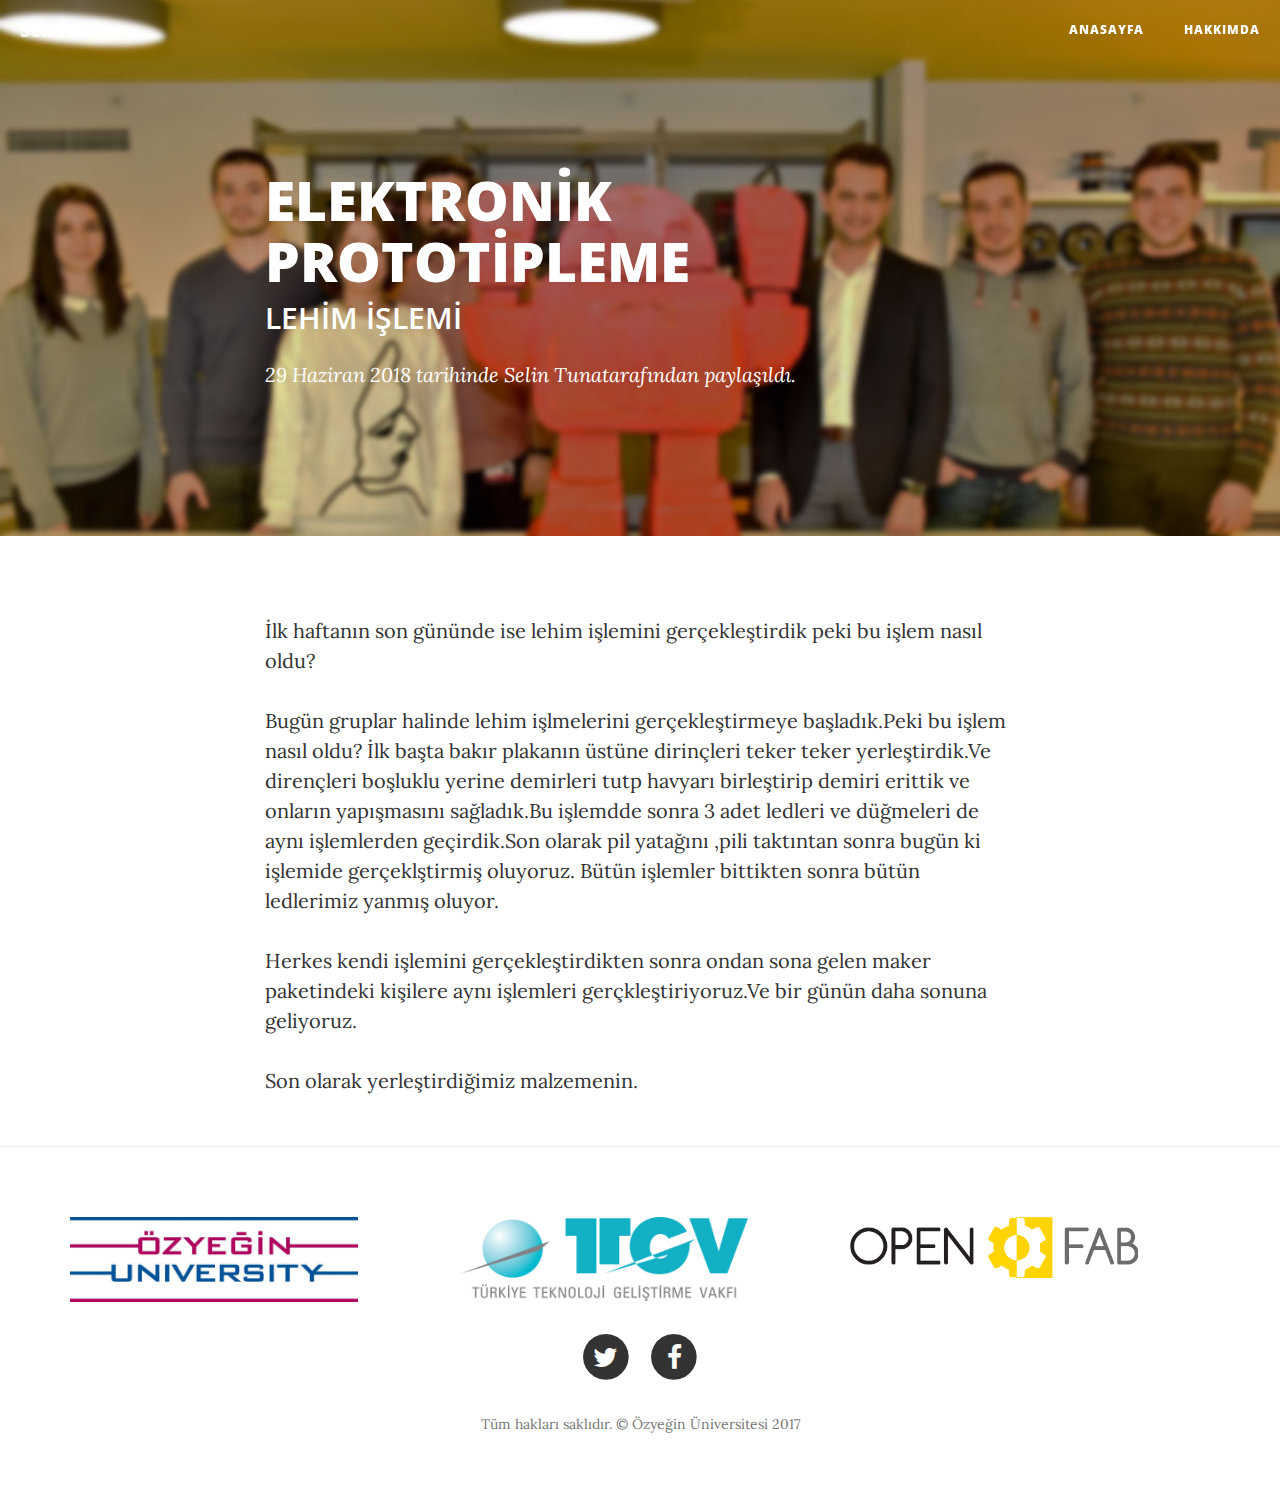
<file: 5gün.html>
<!DOCTYPE html>
<html lang="en">

<head>

    <meta charset="utf-8">
    <meta http-equiv="X-UA-Compatible" content="IE=edge">
    <meta name="viewport" content="width=device-width, initial-scale=1">
    <meta name="description" content="">
    <meta name="author" content="">

    <title>Maker | Selin Tuna</title>

    <!-- Bootstrap Core CSS -->
    <link href="vendor/bootstrap/css/bootstrap.min.css" rel="stylesheet">

    <!-- Theme CSS -->
    <link href="css/clean-blog.min.css" rel="stylesheet">

    <!-- Custom Fonts -->
    <link href="vendor/font-awesome/css/font-awesome.min.css" rel="stylesheet" type="text/css">
    <link href='https://fonts.googleapis.com/css?family=Lora:400,700,400italic,700italic' rel='stylesheet' type='text/css'>
    <link href='https://fonts.googleapis.com/css?family=Open+Sans:300italic,400italic,600italic,700italic,800italic,400,300,600,700,800' rel='stylesheet' type='text/css'>

</head>

<body>

    <!-- Navigation -->
    <nav class="navbar navbar-default navbar-custom navbar-fixed-top">
        <div class="container-fluid">
            <!-- Brand and toggle get grouped for better mobile display -->
            <div class="navbar-header page-scroll">
                <button type="button" class="navbar-toggle" data-toggle="collapse" data-target="#bs-example-navbar-collapse-1">
                    <span class="sr-only">Toggle navigation</span>
                    Menu <i class="fa fa-bars"></i>
                </button>
                <a class="navbar-brand" href="index.html">Selin Tuna</a>
            </div>

            <!-- Collect the nav links, forms, and other content for toggling -->
            <div class="collapse navbar-collapse" id="bs-example-navbar-collapse-1">
                <ul class="nav navbar-nav navbar-right">
                    <li>
                        <a href="index.html">Anasayfa</a>
                    </li>
                    <li>
                        <a href="about.html">Hakkımda</a>
                    </li>
                </ul>
            </div>
            <!-- /.navbar-collapse -->
        </div>
        <!-- /.container -->
    </nav>

    <!-- Page Header -->
    <!-- Set your background image for this header on the line below. -->
    <header class="intro-header" style="background-image: url('img/post-bg.jpg')">
        <div class="container">
            <div class="row">
                <div class="col-lg-8 col-lg-offset-2 col-md-10 col-md-offset-1">
                    <div class="post-heading">
                        <h1>ELEKTRONİK PROTOTİPLEME</h1>
                        <h2 class="subheading">LEHİM İŞLEMİ</h2>
                        <span class="meta">29 Haziran 2018 tarihinde <a href="#">Selin Tuna</a>tarafından paylaşıldı.</span>
                    </div>
                </div>
            </div>
        </div>
    </header>

    <!-- Post Content -->
    <article>
        <div class="container">
            <div class="row">
                <div class="col-lg-8 col-lg-offset-2 col-md-10 col-md-offset-1">
                    <p>İlk haftanın son gününde ise lehim işlemini gerçekleştirdik peki bu işlem nasıl oldu?</p>

                    <p>Bugün gruplar halinde lehim işlmelerini gerçekleştirmeye başladık.Peki bu işlem nasıl oldu? İlk başta bakır plakanın üstüne dirinçleri teker teker yerleştirdik.Ve dirençleri boşluklu yerine demirleri tutp havyarı birleştirip demiri erittik ve onların yapışmasını sağladık.Bu işlemdde sonra 3 adet ledleri ve düğmeleri de aynı işlemlerden geçirdik.Son olarak pil yatağını ,pili taktıntan sonra bugün ki işlemide gerçeklştirmiş oluyoruz. Bütün işlemler bittikten sonra bütün ledlerimiz yanmış oluyor. </p>

                    <p>Herkes kendi işlemini gerçekleştirdikten sonra ondan sona gelen maker paketindeki kişilere aynı işlemleri gerçkleştiriyoruz.Ve bir günün daha sonuna geliyoruz. </p>

                

                    <p>Son olarak yerleştirdiğimiz malzemenin.</p>
                    
                </div>
            </div>
        </div>
    </article>

    <hr>

    <!-- Footer -->
    <footer>
        
         <div class="container">
        <div class="row">
            <div class="col-md-4"> 
                <img  src="img/ozyegin.jpg" style="max-width: 80%; max-height: 80%;">            
        </div>
            <div class="col-md-4"> 
                <img  src="img/ttgv.jpg" style="max-width: 80%; max-height: 100%;">            
            </div>
       <div class="col-md-4">
                <img  src="img/openfab.png" style="max-width: 80%; max-height: 100%;">            
        </div>
        </div>
    </div>
        <br>
        
        <div class="container">
            <div class="row">
                <div class="col-lg-8 col-lg-offset-2 col-md-10 col-md-offset-1">
                    <ul class="list-inline text-center">
                        <li>
                            <a href="#">
                                <span class="fa-stack fa-lg">
                                    <i class="fa fa-circle fa-stack-2x"></i>
                                    <i class="fa fa-twitter fa-stack-1x fa-inverse"></i>
                                </span>
                            </a>
                        </li>
                        <li>
                            <a href="#">
                                <span class="fa-stack fa-lg">
                                    <i class="fa fa-circle fa-stack-2x"></i>
                                    <i class="fa fa-facebook fa-stack-1x fa-inverse"></i>
                                </span>
                            </a>
                        </li>
                    </ul>
                    <p class="copyright text-muted">Tüm hakları saklıdır. &copy; Özyeğin Üniversitesi 2017</p>
                </div>
            </div>
        </div>
    </footer>

    <!-- jQuery -->
    <script src="vendor/jquery/jquery.min.js"></script>

    <!-- Bootstrap Core JavaScript -->
    <script src="vendor/bootstrap/js/bootstrap.min.js"></script>

    <!-- Contact Form JavaScript -->
    <script src="js/jqBootstrapValidation.js"></script>
    <script src="js/contact_me.js"></script>

    <!-- Theme JavaScript -->
    <script src="js/clean-blog.min.js"></script>

</body>

</html>
</file>
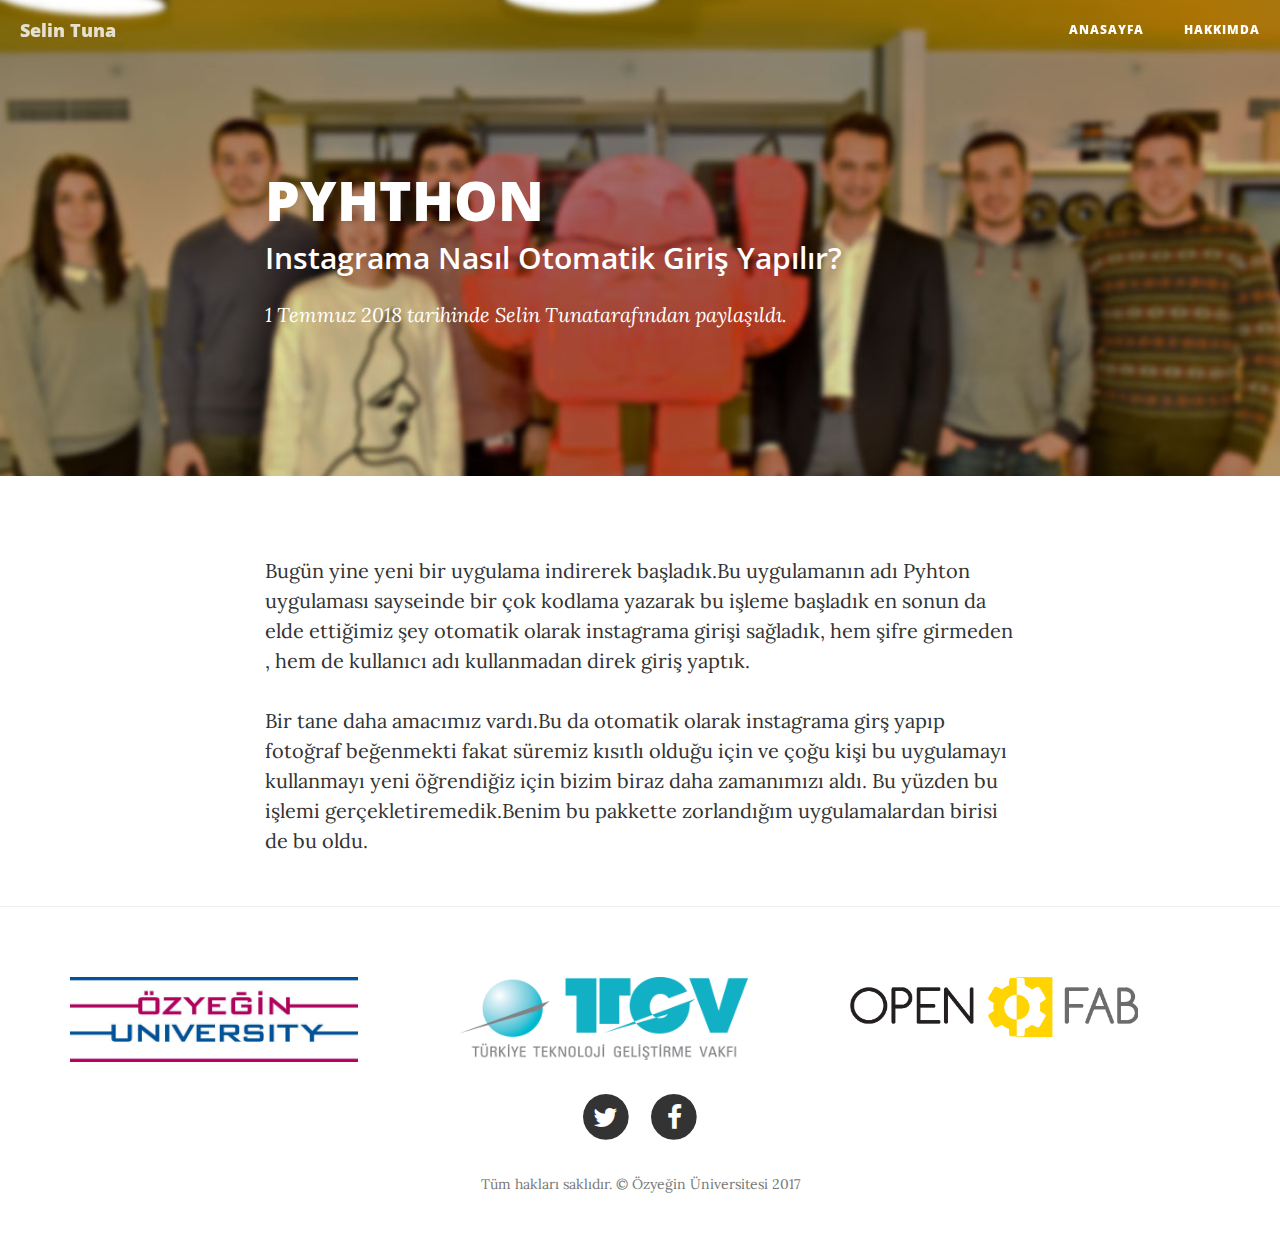
<file: 6gün.html>
<!DOCTYPE html>
<html lang="en">

<head>

    <meta charset="utf-8">
    <meta http-equiv="X-UA-Compatible" content="IE=edge">
    <meta name="viewport" content="width=device-width, initial-scale=1">
    <meta name="description" content="">
    <meta name="author" content="">

    <title>Maker | Selin Tuna</title>

    <!-- Bootstrap Core CSS -->
    <link href="vendor/bootstrap/css/bootstrap.min.css" rel="stylesheet">

    <!-- Theme CSS -->
    <link href="css/clean-blog.min.css" rel="stylesheet">

    <!-- Custom Fonts -->
    <link href="vendor/font-awesome/css/font-awesome.min.css" rel="stylesheet" type="text/css">
    <link href='https://fonts.googleapis.com/css?family=Lora:400,700,400italic,700italic' rel='stylesheet' type='text/css'>
    <link href='https://fonts.googleapis.com/css?family=Open+Sans:300italic,400italic,600italic,700italic,800italic,400,300,600,700,800' rel='stylesheet' type='text/css'>

</head>

<body>

    <!-- Navigation -->
    <nav class="navbar navbar-default navbar-custom navbar-fixed-top">
        <div class="container-fluid">
            <!-- Brand and toggle get grouped for better mobile display -->
            <div class="navbar-header page-scroll">
                <button type="button" class="navbar-toggle" data-toggle="collapse" data-target="#bs-example-navbar-collapse-1">
                    <span class="sr-only">Toggle navigation</span>
                    Menu <i class="fa fa-bars"></i>
                </button>
                <a class="navbar-brand" href="index.html">Selin Tuna</a>
            </div>

            <!-- Collect the nav links, forms, and other content for toggling -->
            <div class="collapse navbar-collapse" id="bs-example-navbar-collapse-1">
                <ul class="nav navbar-nav navbar-right">
                    <li>
                        <a href="index.html">Anasayfa</a>
                    </li>
                    <li>
                        <a href="about.html">Hakkımda</a>
                    </li>
                </ul>
            </div>
            <!-- /.navbar-collapse -->
        </div>
        <!-- /.container -->
    </nav>

    <!-- Page Header -->
    <!-- Set your background image for this header on the line below. -->
    <header class="intro-header" style="background-image: url('img/post-bg.jpg')">
        <div class="container">
            <div class="row">
                <div class="col-lg-8 col-lg-offset-2 col-md-10 col-md-offset-1">
                    <div class="post-heading">
                        <h1>PYHTHON  </h1>
                        <h2 class="subheading">Instagrama Nasıl Otomatik Giriş Yapılır?</h2>
                        <span class="meta"> 1 Temmuz 2018 tarihinde <a href="#">Selin Tuna</a>tarafından paylaşıldı.</span> 
                    </div>
                </div>
            </div>
        </div>
    </header>

    <!-- Post Content -->
    <article>
        <div class="container">
            <div class="row">
                <div class="col-lg-8 col-lg-offset-2 col-md-10 col-md-offset-1">
                    <p>Bugün yine yeni bir uygulama indirerek başladık.Bu uygulamanın adı Pyhton uygulaması sayseinde bir çok kodlama yazarak bu işleme başladık en sonun da elde ettiğimiz şey otomatik olarak instagrama girişi sağladık, hem şifre girmeden , hem de kullanıcı adı kullanmadan direk giriş yaptık. </p>

                    <p>Bir tane daha amacımız vardı.Bu da otomatik olarak instagrama girş yapıp fotoğraf beğenmekti fakat süremiz kısıtlı olduğu için ve çoğu kişi bu uygulamayı kullanmayı yeni öğrendiğiz için bizim biraz daha zamanımızı aldı. Bu yüzden bu işlemi gerçekletiremedik.Benim bu pakkette zorlandığım uygulamalardan birisi de bu oldu. </p>

                   
                    
                </div>
            </div>
        </div>
    </article>

    <hr>

    <!-- Footer -->
    <footer>
        
         <div class="container">
        <div class="row">
            <div class="col-md-4"> 
                <img  src="img/ozyegin.jpg" style="max-width: 80%; max-height: 80%;">            
        </div>
            <div class="col-md-4"> 
                <img  src="img/ttgv.jpg" style="max-width: 80%; max-height: 100%;">            
            </div>
       <div class="col-md-4">
                <img  src="img/openfab.png" style="max-width: 80%; max-height: 100%;">            
        </div>
        </div>
    </div>
        <br>
        
        <div class="container">
            <div class="row">
                <div class="col-lg-8 col-lg-offset-2 col-md-10 col-md-offset-1">
                    <ul class="list-inline text-center">
                        <li>
                            <a href="#">
                                <span class="fa-stack fa-lg">
                                    <i class="fa fa-circle fa-stack-2x"></i>
                                    <i class="fa fa-twitter fa-stack-1x fa-inverse"></i>
                                </span>
                            </a>
                        </li>
                        <li>
                            <a href="#">
                                <span class="fa-stack fa-lg">
                                    <i class="fa fa-circle fa-stack-2x"></i>
                                    <i class="fa fa-facebook fa-stack-1x fa-inverse"></i>
                                </span>
                            </a>
                        </li>
                    </ul>
                    <p class="copyright text-muted">Tüm hakları saklıdır. &copy; Özyeğin Üniversitesi 2017</p>
                </div>
            </div>
        </div>
    </footer>

    <!-- jQuery -->
    <script src="vendor/jquery/jquery.min.js"></script>

    <!-- Bootstrap Core JavaScript -->
    <script src="vendor/bootstrap/js/bootstrap.min.js"></script>

    <!-- Contact Form JavaScript -->
    <script src="js/jqBootstrapValidation.js"></script>
    <script src="js/contact_me.js"></script>

    <!-- Theme JavaScript -->
    <script src="js/clean-blog.min.js"></script>

</body>

</html>
</file>
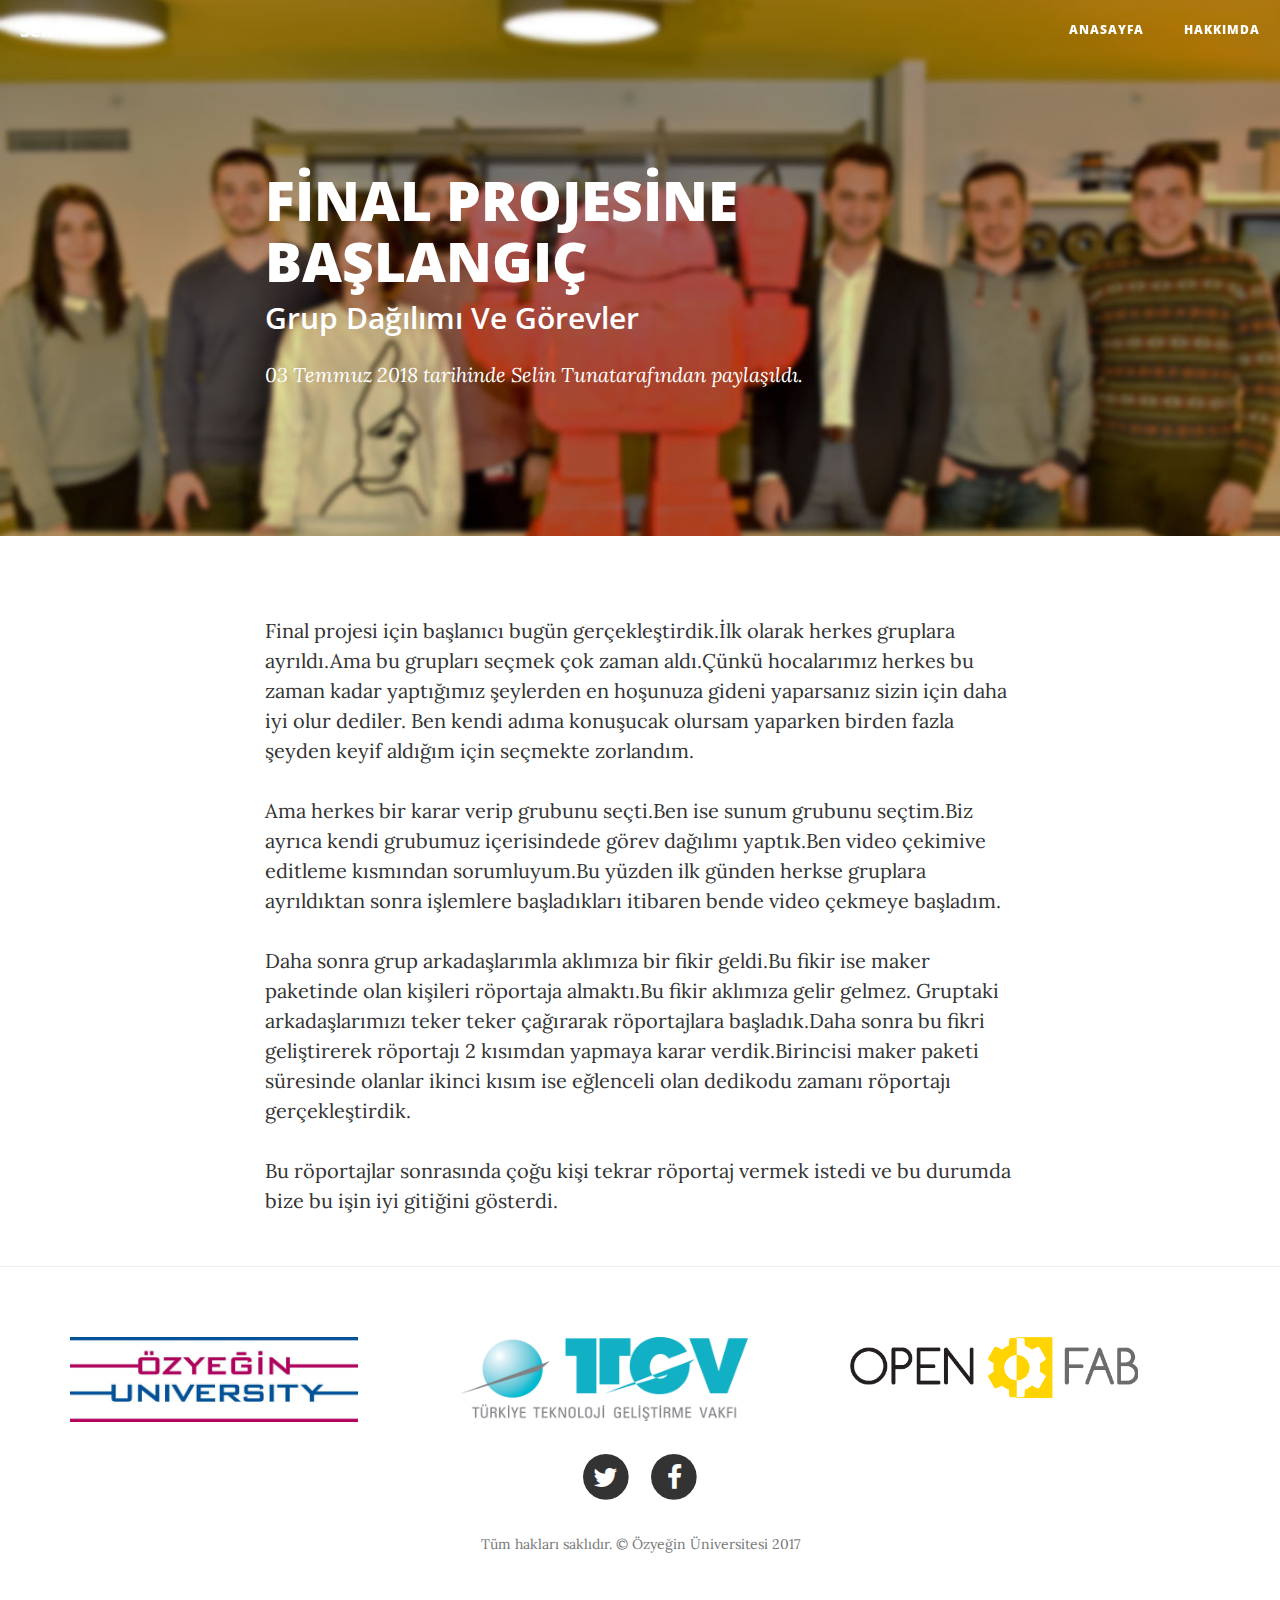
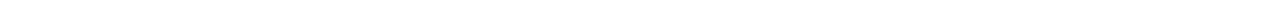
<file: 7gün.html>
<!DOCTYPE html>
<html lang="en">

<head>

    <meta charset="utf-8">
    <meta http-equiv="X-UA-Compatible" content="IE=edge">
    <meta name="viewport" content="width=device-width, initial-scale=1">
    <meta name="description" content="">
    <meta name="author" content="">

    <title>Maker | Selin Tuna</title>

    <!-- Bootstrap Core CSS -->
    <link href="vendor/bootstrap/css/bootstrap.min.css" rel="stylesheet">

    <!-- Theme CSS -->
    <link href="css/clean-blog.min.css" rel="stylesheet">

    <!-- Custom Fonts -->
    <link href="vendor/font-awesome/css/font-awesome.min.css" rel="stylesheet" type="text/css">
    <link href='https://fonts.googleapis.com/css?family=Lora:400,700,400italic,700italic' rel='stylesheet' type='text/css'>
    <link href='https://fonts.googleapis.com/css?family=Open+Sans:300italic,400italic,600italic,700italic,800italic,400,300,600,700,800' rel='stylesheet' type='text/css'>

</head>

<body>

    <!-- Navigation -->
    <nav class="navbar navbar-default navbar-custom navbar-fixed-top">
        <div class="container-fluid">
            <!-- Brand and toggle get grouped for better mobile display -->
            <div class="navbar-header page-scroll">
                <button type="button" class="navbar-toggle" data-toggle="collapse" data-target="#bs-example-navbar-collapse-1">
                    <span class="sr-only">Toggle navigation</span>
                    Menu <i class="fa fa-bars"></i>
                </button>
                <a class="navbar-brand" href="index.html">Selin Tuna</a>
            </div>

            <!-- Collect the nav links, forms, and other content for toggling -->
            <div class="collapse navbar-collapse" id="bs-example-navbar-collapse-1">
                <ul class="nav navbar-nav navbar-right">
                    <li>
                        <a href="index.html">Anasayfa</a>
                    </li>
                    <li>
                        <a href="about.html">Hakkımda</a>
                    </li>
                </ul>
            </div>
            <!-- /.navbar-collapse -->
        </div>
        <!-- /.container -->
    </nav>

    <!-- Page Header -->
    <!-- Set your background image for this header on the line below. -->
    <header class="intro-header" style="background-image: url('img/post-bg.jpg')">
        <div class="container">
            <div class="row">
                <div class="col-lg-8 col-lg-offset-2 col-md-10 col-md-offset-1">
                    <div class="post-heading">
                        <h1>FİNAL PROJESİNE BAŞLANGIÇ </h1>
                        <h2 class="subheading">Grup Dağılımı Ve Görevler</h2>
                        <span class="meta">03 Temmuz 2018 tarihinde <a href="#">Selin Tuna</a>tarafından paylaşıldı.</span>
                    </div>
                </div>
            </div>
        </div>
    </header>

    <!-- Post Content -->
    <article>
        <div class="container">
            <div class="row">
                <div class="col-lg-8 col-lg-offset-2 col-md-10 col-md-offset-1">
                    <p>Final projesi için başlanıcı bugün gerçekleştirdik.İlk olarak herkes gruplara ayrıldı.Ama bu grupları seçmek çok zaman aldı.Çünkü hocalarımız herkes bu zaman kadar yaptığımız şeylerden en hoşunuza gideni yaparsanız sizin için daha iyi olur dediler. Ben kendi adıma konuşucak olursam yaparken birden fazla şeyden keyif aldığım için seçmekte zorlandım.</p>

                    <p>Ama herkes bir karar verip grubunu seçti.Ben ise sunum grubunu seçtim.Biz ayrıca kendi grubumuz içerisindede görev dağılımı yaptık.Ben video çekimive editleme kısmından sorumluyum.Bu yüzden ilk günden herkse gruplara ayrıldıktan sonra işlemlere başladıkları itibaren bende video çekmeye başladım.</p>

                    <p>Daha sonra grup arkadaşlarımla aklımıza bir fikir geldi.Bu fikir ise maker paketinde olan kişileri röportaja almaktı.Bu fikir aklımıza gelir gelmez. Gruptaki arkadaşlarımızı teker teker çağırarak röportajlara başladık.Daha sonra bu fikri geliştirerek röportajı 2 kısımdan yapmaya karar verdik.Birincisi maker paketi süresinde olanlar ikinci kısım ise eğlenceli olan dedikodu zamanı röportajı gerçekleştirdik. </p>

                    <p>Bu röportajlar sonrasında çoğu kişi tekrar röportaj vermek istedi ve bu durumda bize bu işin iyi gitiğini gösterdi.</p>
                    
                </div>
            </div>
        </div>
    </article>

    <hr>

    <!-- Footer -->
    <footer>
        
         <div class="container">
        <div class="row">
            <div class="col-md-4"> 
                <img  src="img/ozyegin.jpg" style="max-width: 80%; max-height: 80%;">            
        </div>
            <div class="col-md-4"> 
                <img  src="img/ttgv.jpg" style="max-width: 80%; max-height: 100%;">            
            </div>
       <div class="col-md-4">
                <img  src="img/openfab.png" style="max-width: 80%; max-height: 100%;">            
        </div>
        </div>
    </div>
        <br>
        
        <div class="container">
            <div class="row">
                <div class="col-lg-8 col-lg-offset-2 col-md-10 col-md-offset-1">
                    <ul class="list-inline text-center">
                        <li>
                            <a href="#">
                                <span class="fa-stack fa-lg">
                                    <i class="fa fa-circle fa-stack-2x"></i>
                                    <i class="fa fa-twitter fa-stack-1x fa-inverse"></i>
                                </span>
                            </a>
                        </li>
                        <li>
                            <a href="#">
                                <span class="fa-stack fa-lg">
                                    <i class="fa fa-circle fa-stack-2x"></i>
                                    <i class="fa fa-facebook fa-stack-1x fa-inverse"></i>
                                </span>
                            </a>
                        </li>
                    </ul>
                    <p class="copyright text-muted">Tüm hakları saklıdır. &copy; Özyeğin Üniversitesi 2017</p>
                </div>
            </div>
        </div>
    </footer>

    <!-- jQuery -->
    <script src="vendor/jquery/jquery.min.js"></script>

    <!-- Bootstrap Core JavaScript -->
    <script src="vendor/bootstrap/js/bootstrap.min.js"></script>

    <!-- Contact Form JavaScript -->
    <script src="js/jqBootstrapValidation.js"></script>
    <script src="js/contact_me.js"></script>

    <!-- Theme JavaScript -->
    <script src="js/clean-blog.min.js"></script>

</body>

</html>
</file>
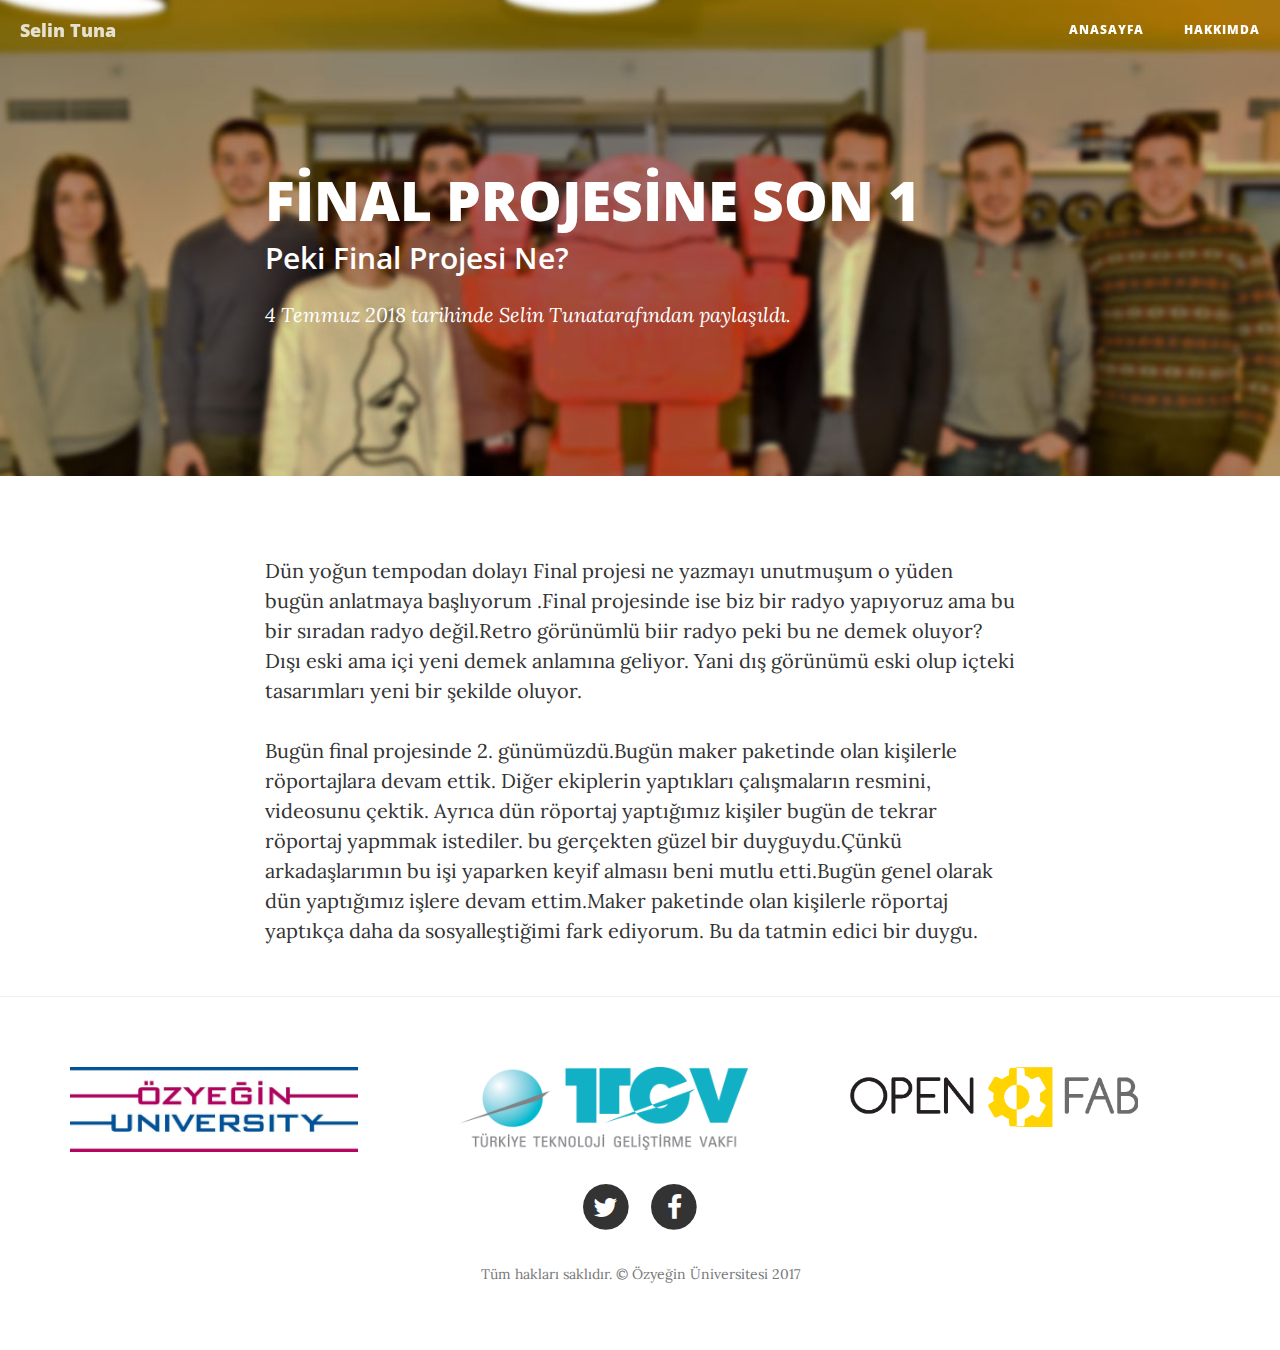
<file: 8gün.html>
<!DOCTYPE html>
<html lang="en">

<head>

    <meta charset="utf-8">
    <meta http-equiv="X-UA-Compatible" content="IE=edge">
    <meta name="viewport" content="width=device-width, initial-scale=1">
    <meta name="description" content="">
    <meta name="author" content="">

    <title>Maker | Selin Tuna</title>

    <!-- Bootstrap Core CSS -->
    <link href="vendor/bootstrap/css/bootstrap.min.css" rel="stylesheet">

    <!-- Theme CSS -->
    <link href="css/clean-blog.min.css" rel="stylesheet">

    <!-- Custom Fonts -->
    <link href="vendor/font-awesome/css/font-awesome.min.css" rel="stylesheet" type="text/css">
    <link href='https://fonts.googleapis.com/css?family=Lora:400,700,400italic,700italic' rel='stylesheet' type='text/css'>
    <link href='https://fonts.googleapis.com/css?family=Open+Sans:300italic,400italic,600italic,700italic,800italic,400,300,600,700,800' rel='stylesheet' type='text/css'>

</head>

<body>

    <!-- Navigation -->
    <nav class="navbar navbar-default navbar-custom navbar-fixed-top">
        <div class="container-fluid">
            <!-- Brand and toggle get grouped for better mobile display -->
            <div class="navbar-header page-scroll">
                <button type="button" class="navbar-toggle" data-toggle="collapse" data-target="#bs-example-navbar-collapse-1">
                    <span class="sr-only">Toggle navigation</span>
                    Menu <i class="fa fa-bars"></i>
                </button>
                <a class="navbar-brand" href="index.html">Selin Tuna</a>
            </div>

            <!-- Collect the nav links, forms, and other content for toggling -->
            <div class="collapse navbar-collapse" id="bs-example-navbar-collapse-1">
                <ul class="nav navbar-nav navbar-right">
                    <li>
                        <a href="index.html">Anasayfa</a>
                    </li>
                    <li>
                        <a href="about.html">Hakkımda</a>
                    </li>
                </ul>
            </div>
            <!-- /.navbar-collapse -->
        </div>
        <!-- /.container -->
    </nav>

    <!-- Page Header -->
    <!-- Set your background image for this header on the line below. -->
    <header class="intro-header" style="background-image: url('img/post-bg.jpg')">
        <div class="container">
            <div class="row">
                <div class="col-lg-8 col-lg-offset-2 col-md-10 col-md-offset-1">
                    <div class="post-heading">
                        <h1>FİNAL PROJESİNE SON 1  </h1>
                        <h2 class="subheading">Peki Final Projesi Ne?</h2>
                        <span class="meta">4 Temmuz 2018 tarihinde <a href="#">Selin Tuna</a>tarafından paylaşıldı.</span>
                    </div>
                </div>
            </div>
        </div>
    </header>

    <!-- Post Content -->
    <article>
        <div class="container">
            <div class="row">
                <div class="col-lg-8 col-lg-offset-2 col-md-10 col-md-offset-1">
                    
                    <p>Dün yoğun tempodan dolayı Final projesi ne yazmayı unutmuşum o yüden bugün anlatmaya başlıyorum .Final projesinde ise biz bir radyo yapıyoruz ama bu bir sıradan radyo değil.Retro  görünümlü biir radyo peki bu ne demek oluyor? Dışı eski ama içi yeni demek anlamına geliyor. Yani dış görünümü eski olup içteki tasarımları yeni bir şekilde oluyor. </p>
                    
                    <p>Bugün final projesinde 2. günümüzdü.Bugün maker paketinde olan kişilerle röportajlara devam ettik. Diğer ekiplerin yaptıkları çalışmaların resmini, videosunu çektik. Ayrıca dün röportaj yaptığımız kişiler bugün de tekrar röportaj yapmmak istediler. bu gerçekten güzel bir duyguydu.Çünkü arkadaşlarımın bu işi yaparken keyif almasıı beni  mutlu etti.Bugün  genel olarak dün yaptığımız işlere devam ettim.Maker paketinde olan kişilerle röportaj yaptıkça daha da sosyalleştiğimi fark ediyorum. Bu da tatmin edici bir duygu.</p>
                    
                    

                    
                    
                </div>
            </div>
        </div>
    </article>

    <hr>

    <!-- Footer -->
    <footer>
        
         <div class="container">
        <div class="row">
            <div class="col-md-4"> 
                <img  src="img/ozyegin.jpg" style="max-width: 80%; max-height: 80%;">            
        </div>
            <div class="col-md-4"> 
                <img  src="img/ttgv.jpg" style="max-width: 80%; max-height: 100%;">            
            </div>
       <div class="col-md-4">
                <img  src="img/openfab.png" style="max-width: 80%; max-height: 100%;">            
        </div>
        </div>
    </div>
        <br>
        
        <div class="container">
            <div class="row">
                <div class="col-lg-8 col-lg-offset-2 col-md-10 col-md-offset-1">
                    <ul class="list-inline text-center">
                        <li>
                            <a href="#">
                                <span class="fa-stack fa-lg">
                                    <i class="fa fa-circle fa-stack-2x"></i>
                                    <i class="fa fa-twitter fa-stack-1x fa-inverse"></i>
                                </span>
                            </a>
                        </li>
                        <li>
                            <a href="#">
                                <span class="fa-stack fa-lg">
                                    <i class="fa fa-circle fa-stack-2x"></i>
                                    <i class="fa fa-facebook fa-stack-1x fa-inverse"></i>
                                </span>
                            </a>
                        </li>
                    </ul>
                    <p class="copyright text-muted">Tüm hakları saklıdır. &copy; Özyeğin Üniversitesi 2017</p>
                </div>
            </div>
        </div>
    </footer>

    <!-- jQuery -->
    <script src="vendor/jquery/jquery.min.js"></script>

    <!-- Bootstrap Core JavaScript -->
    <script src="vendor/bootstrap/js/bootstrap.min.js"></script>

    <!-- Contact Form JavaScript -->
    <script src="js/jqBootstrapValidation.js"></script>
    <script src="js/contact_me.js"></script>

    <!-- Theme JavaScript -->
    <script src="js/clean-blog.min.js"></script>

</body>

</html>
</file>
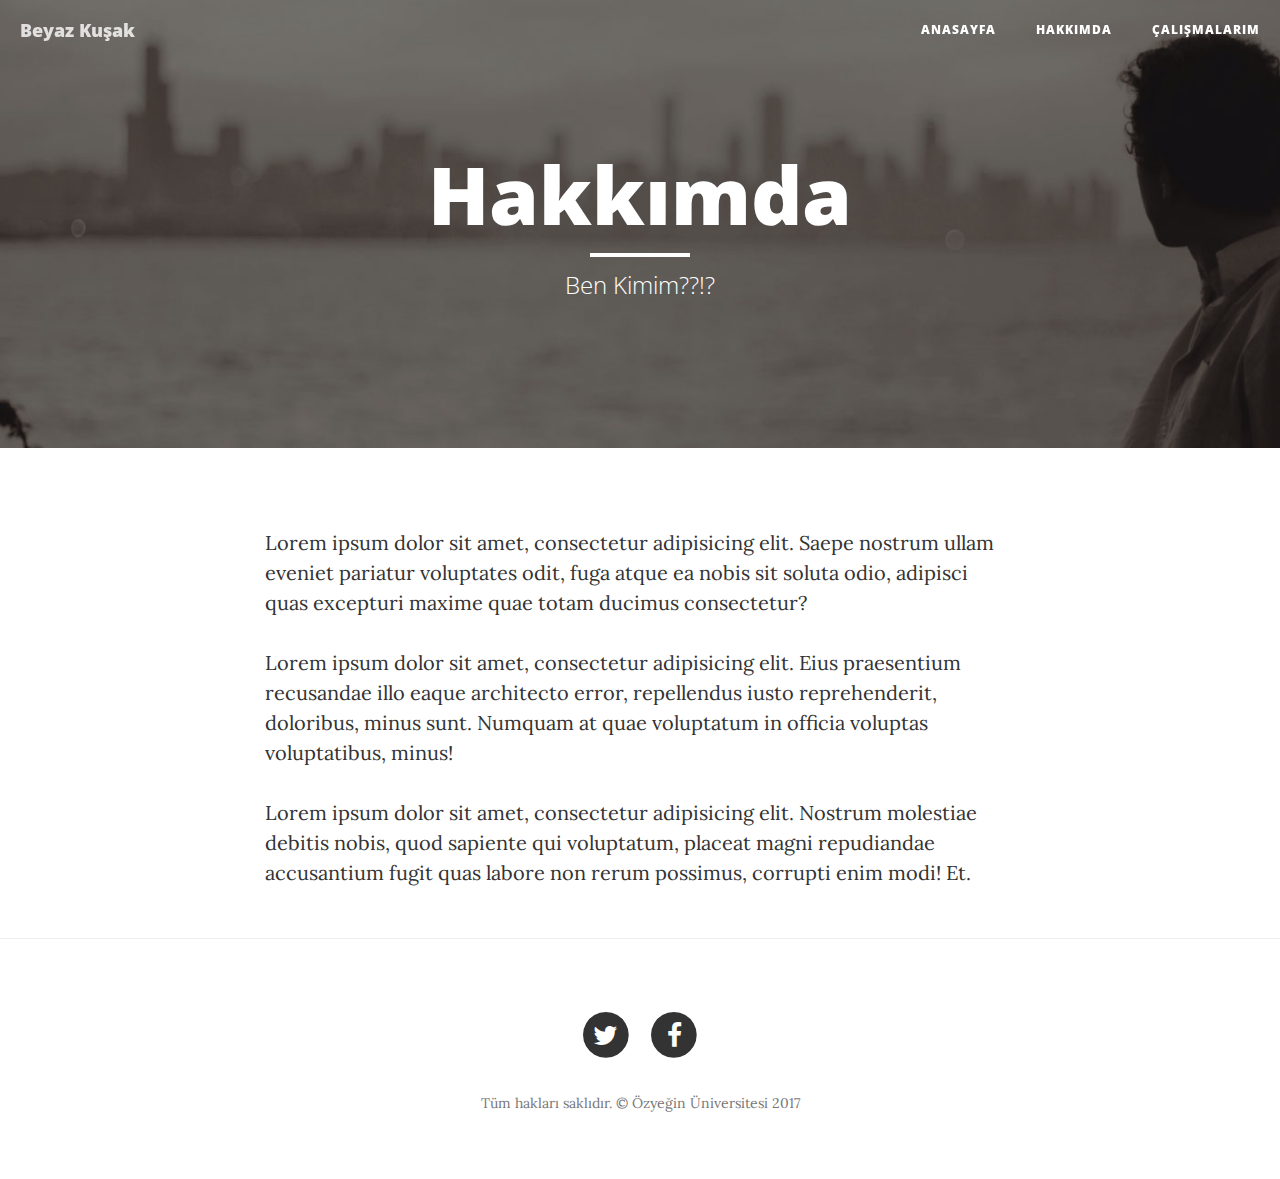
<file: about.html>
<!DOCTYPE html>
<html lang="en">

<head>

    <meta charset="utf-8">
    <meta http-equiv="X-UA-Compatible" content="IE=edge">
    <meta name="viewport" content="width=device-width, initial-scale=1">
    <meta name="description" content="">
    <meta name="author" content="">

    <title>Hakkımda | Batuhan Başar</title>

    <!-- Bootstrap Core CSS -->
    <link href="vendor/bootstrap/css/bootstrap.min.css" rel="stylesheet">

    <!-- Theme CSS -->
    <link href="css/clean-blog.min.css" rel="stylesheet">

    <!-- Custom Fonts -->
    <link href="vendor/font-awesome/css/font-awesome.min.css" rel="stylesheet" type="text/css">
    <link href='https://fonts.googleapis.com/css?family=Lora:400,700,400italic,700italic' rel='stylesheet' type='text/css'>
    <link href='https://fonts.googleapis.com/css?family=Open+Sans:300italic,400italic,600italic,700italic,800italic,400,300,600,700,800' rel='stylesheet' type='text/css'>

    <!-- HTML5 Shim and Respond.js IE8 support of HTML5 elements and media queries -->
    <!-- WARNING: Respond.js doesn't work if you view the page via file:// -->
    <!--[if lt IE 9]>
        <script src="https://oss.maxcdn.com/libs/html5shiv/3.7.0/html5shiv.js"></script>
        <script src="https://oss.maxcdn.com/libs/respond.js/1.4.2/respond.min.js"></script>
    <![endif]-->

</head>

<body>

    <!-- Navigation -->
    <nav class="navbar navbar-default navbar-custom navbar-fixed-top">
        <div class="container-fluid">
            <!-- Brand and toggle get grouped for better mobile display -->
            <div class="navbar-header page-scroll">
                <button type="button" class="navbar-toggle" data-toggle="collapse" data-target="#bs-example-navbar-collapse-1">
                    <span class="sr-only">Toggle navigation</span>
                    Menu <i class="fa fa-bars"></i>
                </button>
                <a class="navbar-brand" href="index.html">Beyaz Kuşak</a>
            </div>

            <!-- Collect the nav links, forms, and other content for toggling -->
            <div class="collapse navbar-collapse" id="bs-example-navbar-collapse-1">
                <ul class="nav navbar-nav navbar-right">
                    <li>
                        <a href="index.html">Anasayfa   </a>
                    </li>
                    <li>
                        <a href="about.html">Hakkımda</a>
                    </li>
                    <li>
                        <a href="post.html">Çalışmalarım</a>
                    </li>
                </ul>
            </div>
            <!-- /.navbar-collapse -->
        </div>
        <!-- /.container -->
    </nav>

    <!-- Page Header -->
    <!-- Set your background image for this header on the line below. -->
    <header class="intro-header" style="background-image: url('img/about-bg.jpg')">
        <div class="container">
            <div class="row">
                <div class="col-lg-8 col-lg-offset-2 col-md-10 col-md-offset-1">
                    <div class="page-heading">
                        <h1>Hakkımda</h1>
                        <hr class="small">
                        <span class="subheading">Ben Kimim??!?</span>
                    </div>
                </div>
            </div>
        </div>
    </header>

    <!-- Main Content -->
    <div class="container">
        <div class="row">
            <div class="col-lg-8 col-lg-offset-2 col-md-10 col-md-offset-1">
                <p>Lorem ipsum dolor sit amet, consectetur adipisicing elit. Saepe nostrum ullam eveniet pariatur voluptates odit, fuga atque ea nobis sit soluta odio, adipisci quas excepturi maxime quae totam ducimus consectetur?</p>
                <p>Lorem ipsum dolor sit amet, consectetur adipisicing elit. Eius praesentium recusandae illo eaque architecto error, repellendus iusto reprehenderit, doloribus, minus sunt. Numquam at quae voluptatum in officia voluptas voluptatibus, minus!</p>
                <p>Lorem ipsum dolor sit amet, consectetur adipisicing elit. Nostrum molestiae debitis nobis, quod sapiente qui voluptatum, placeat magni repudiandae accusantium fugit quas labore non rerum possimus, corrupti enim modi! Et.</p>
            </div>
        </div>
    </div>

    <hr>

    <!-- Footer -->
    <footer>
        <div class="container">
            <div class="row">
                <div class="col-lg-8 col-lg-offset-2 col-md-10 col-md-offset-1">
                    <ul class="list-inline text-center">
                        <li>
                            <a href="#">
                                <span class="fa-stack fa-lg">
                                    <i class="fa fa-circle fa-stack-2x"></i>
                                    <i class="fa fa-twitter fa-stack-1x fa-inverse"></i>
                                </span>
                            </a>
                        </li>
                        <li>
                            <a href="#">
                                <span class="fa-stack fa-lg">
                                    <i class="fa fa-circle fa-stack-2x"></i>
                                    <i class="fa fa-facebook fa-stack-1x fa-inverse"></i>
                                </span>
                            </a>
                        </li>
                    </ul>
                    <p class="copyright text-muted">Tüm hakları saklıdır. &copy; Özyeğin Üniversitesi 2017</p>
                </div>
            </div>
        </div>
    </footer>

    <!-- jQuery -->
    <script src="vendor/jquery/jquery.min.js"></script>

    <!-- Bootstrap Core JavaScript -->
    <script src="vendor/bootstrap/js/bootstrap.min.js"></script>

    <!-- Contact Form JavaScript -->
    <script src="js/jqBootstrapValidation.js"></script>
    <script src="js/contact_me.js"></script>

    <!-- Theme JavaScript -->
    <script src="js/clean-blog.min.js"></script>

</body>

</html>
</file>
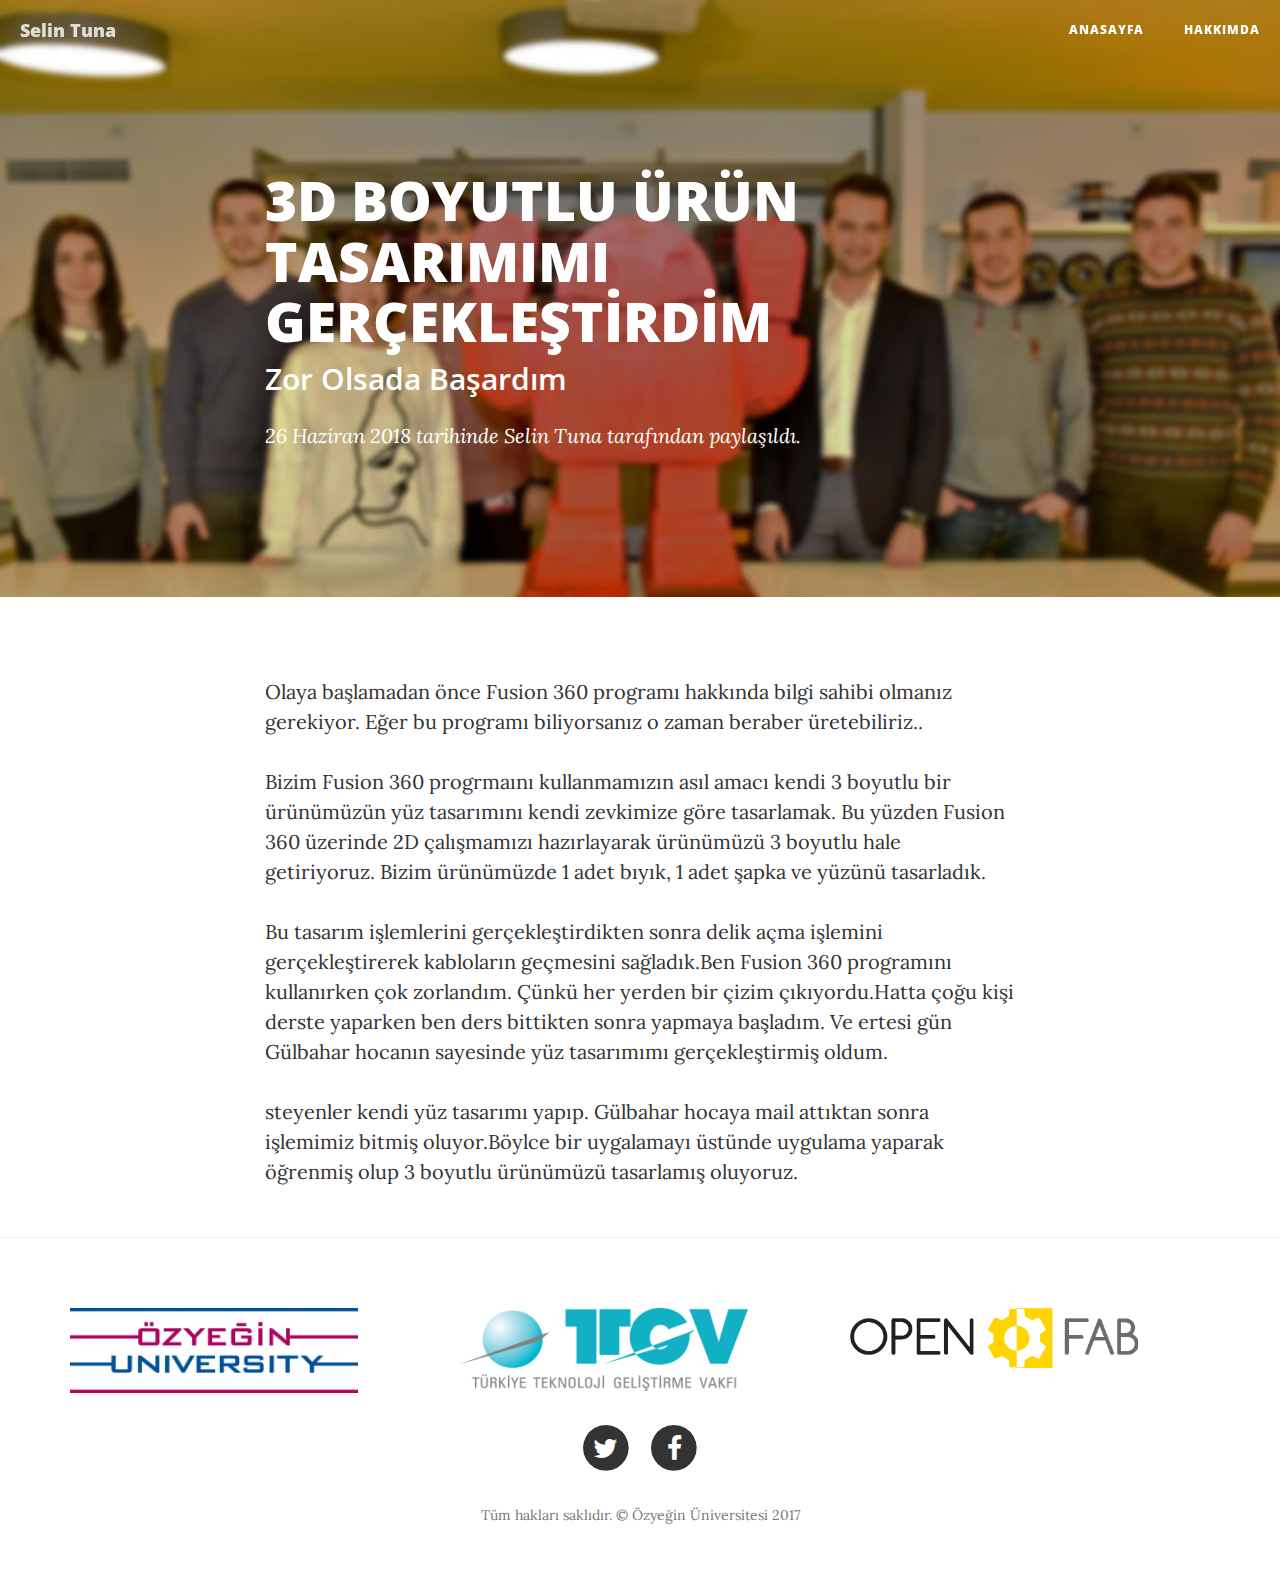
<file: post2.html>
<!DOCTYPE html>
<html lang="en">

<head>

    <meta charset="utf-8">
    <meta http-equiv="X-UA-Compatible" content="IE=edge">
    <meta name="viewport" content="width=device-width, initial-scale=1">
    <meta name="description" content="">
    <meta name="author" content="">

    <title>Maker| Selin Tuna</title>

    <!-- Bootstrap Core CSS -->
    <link href="vendor/bootstrap/css/bootstrap.min.css" rel="stylesheet">

    <!-- Theme CSS -->
    <link href="css/clean-blog.min.css" rel="stylesheet">

    <!-- Custom Fonts -->
    <link href="vendor/font-awesome/css/font-awesome.min.css" rel="stylesheet" type="text/css">
    <link href='https://fonts.googleapis.com/css?family=Lora:400,700,400italic,700italic' rel='stylesheet' type='text/css'>
    <link href='https://fonts.googleapis.com/css?family=Open+Sans:300italic,400italic,600italic,700italic,800italic,400,300,600,700,800' rel='stylesheet' type='text/css'>

</head>

<body>

    <!-- Navigation -->
    <nav class="navbar navbar-default navbar-custom navbar-fixed-top">
        <div class="container-fluid">
            <!-- Brand and toggle get grouped for better mobile display -->
            <div class="navbar-header page-scroll">
                <button type="button" class="navbar-toggle" data-toggle="collapse" data-target="#bs-example-navbar-collapse-1">
                    <span class="sr-only">Toggle navigation</span>
                    Menu <i class="fa fa-bars"></i>
                </button>
                <a class="navbar-brand" href="index.html">Selin Tuna</a>
            </div>

            <!-- Collect the nav links, forms, and other content for toggling -->
            <div class="collapse navbar-collapse" id="bs-example-navbar-collapse-1">
                <ul class="nav navbar-nav navbar-right">
                    <li>
                        <a href="index.html">Anasayfa</a>
                    </li>
                    <li>
                        <a href="about.html">Hakkımda</a>
                    </li>
                </ul>
            </div>
            <!-- /.navbar-collapse -->
        </div>
        <!-- /.container -->
    </nav>

    <!-- Page Header -->
    <!-- Set your background image for this header on the line below. -->
    <header class="intro-header" style="background-image: url('img/post-bg.jpg')">
        <div class="container">
            <div class="row">
                <div class="col-lg-8 col-lg-offset-2 col-md-10 col-md-offset-1">
                    <div class="post-heading">
                        <h1>3D BOYUTLU ÜRÜN TASARIMIMI GERÇEKLEŞTİRDİM</h1>
                        <h2 class="subheading">Zor Olsada Başardım</h2>
                        <span class="meta"> 26 Haziran 2018 tarihinde <a href="#">Selin Tuna </a>tarafından paylaşıldı.</span>
                    </div>
                </div>
            </div>
        </div>
    </header>

    <!-- Post Content -->
    <article>
        <div class="container">
            <div class="row">
                <div class="col-lg-8 col-lg-offset-2 col-md-10 col-md-offset-1">
                    <p>Olaya başlamadan önce Fusion 360 programı hakkında bilgi sahibi olmanız gerekiyor. Eğer bu programı biliyorsanız o zaman beraber üretebiliriz..</p>

                    <p>Bizim Fusion 360 progrmaını kullanmamızın asıl amacı kendi 3 boyutlu bir ürünümüzün yüz tasarımını kendi zevkimize göre tasarlamak. Bu yüzden  Fusion 360 üzerinde 2D çalışmamızı hazırlayarak ürünümüzü 3 boyutlu hale getiriyoruz. Bizim ürünümüzde 1 adet bıyık, 1 adet şapka ve yüzünü tasarladık. </p>

                    <p>Bu tasarım işlemlerini gerçekleştirdikten sonra delik açma işlemini gerçekleştirerek kabloların geçmesini sağladık.Ben Fusion 360 programını kullanırken çok zorlandım. Çünkü her yerden bir çizim çıkıyordu.Hatta çoğu kişi derste yaparken ben ders bittikten sonra yapmaya başladım. Ve ertesi gün  Gülbahar hocanın sayesinde yüz tasarımımı gerçekleştirmiş oldum. </p>

                    <p>steyenler kendi yüz tasarımı yapıp. Gülbahar hocaya mail attıktan sonra işlemimiz bitmiş oluyor.Böylce bir uygalamayı üstünde uygulama yaparak öğrenmiş olup 3 boyutlu ürünümüzü tasarlamış oluyoruz.  </p>

                   
                    
                </div>
            </div>
        </div>
    </article>

    <hr>

    <!-- Footer -->
    <footer>
        
         <div class="container">
        <div class="row">
            <div class="col-md-4"> 
                <img  src="img/ozyegin.jpg" style="max-width: 80%; max-height: 80%;">            
        </div>
            <div class="col-md-4"> 
                <img  src="img/ttgv.jpg" style="max-width: 80%; max-height: 100%;">            
            </div>
       <div class="col-md-4">
                <img  src="img/openfab.png" style="max-width: 80%; max-height: 100%;">            
        </div>
        </div>
    </div>
        <br>
        
        <div class="container">
            <div class="row">
                <div class="col-lg-8 col-lg-offset-2 col-md-10 col-md-offset-1">
                    <ul class="list-inline text-center">
                        <li>
                            <a href="#">
                                <span class="fa-stack fa-lg">
                                    <i class="fa fa-circle fa-stack-2x"></i>
                                    <i class="fa fa-twitter fa-stack-1x fa-inverse"></i>
                                </span>
                            </a>
                        </li>
                        <li>
                            <a href="#">
                                <span class="fa-stack fa-lg">
                                    <i class="fa fa-circle fa-stack-2x"></i>
                                    <i class="fa fa-facebook fa-stack-1x fa-inverse"></i>
                                </span>
                            </a>
                        </li>
                    </ul>
                    <p class="copyright text-muted">Tüm hakları saklıdır. &copy; Özyeğin Üniversitesi 2017</p>
                </div>
            </div>
        </div>
    </footer>

    <!-- jQuery -->
    <script src="vendor/jquery/jquery.min.js"></script>

    <!-- Bootstrap Core JavaScript -->
    <script src="vendor/bootstrap/js/bootstrap.min.js"></script>

    <!-- Contact Form JavaScript -->
    <script src="js/jqBootstrapValidation.js"></script>
    <script src="js/contact_me.js"></script>

    <!-- Theme JavaScript -->
    <script src="js/clean-blog.min.js"></script>

</body>

</html>
</file>
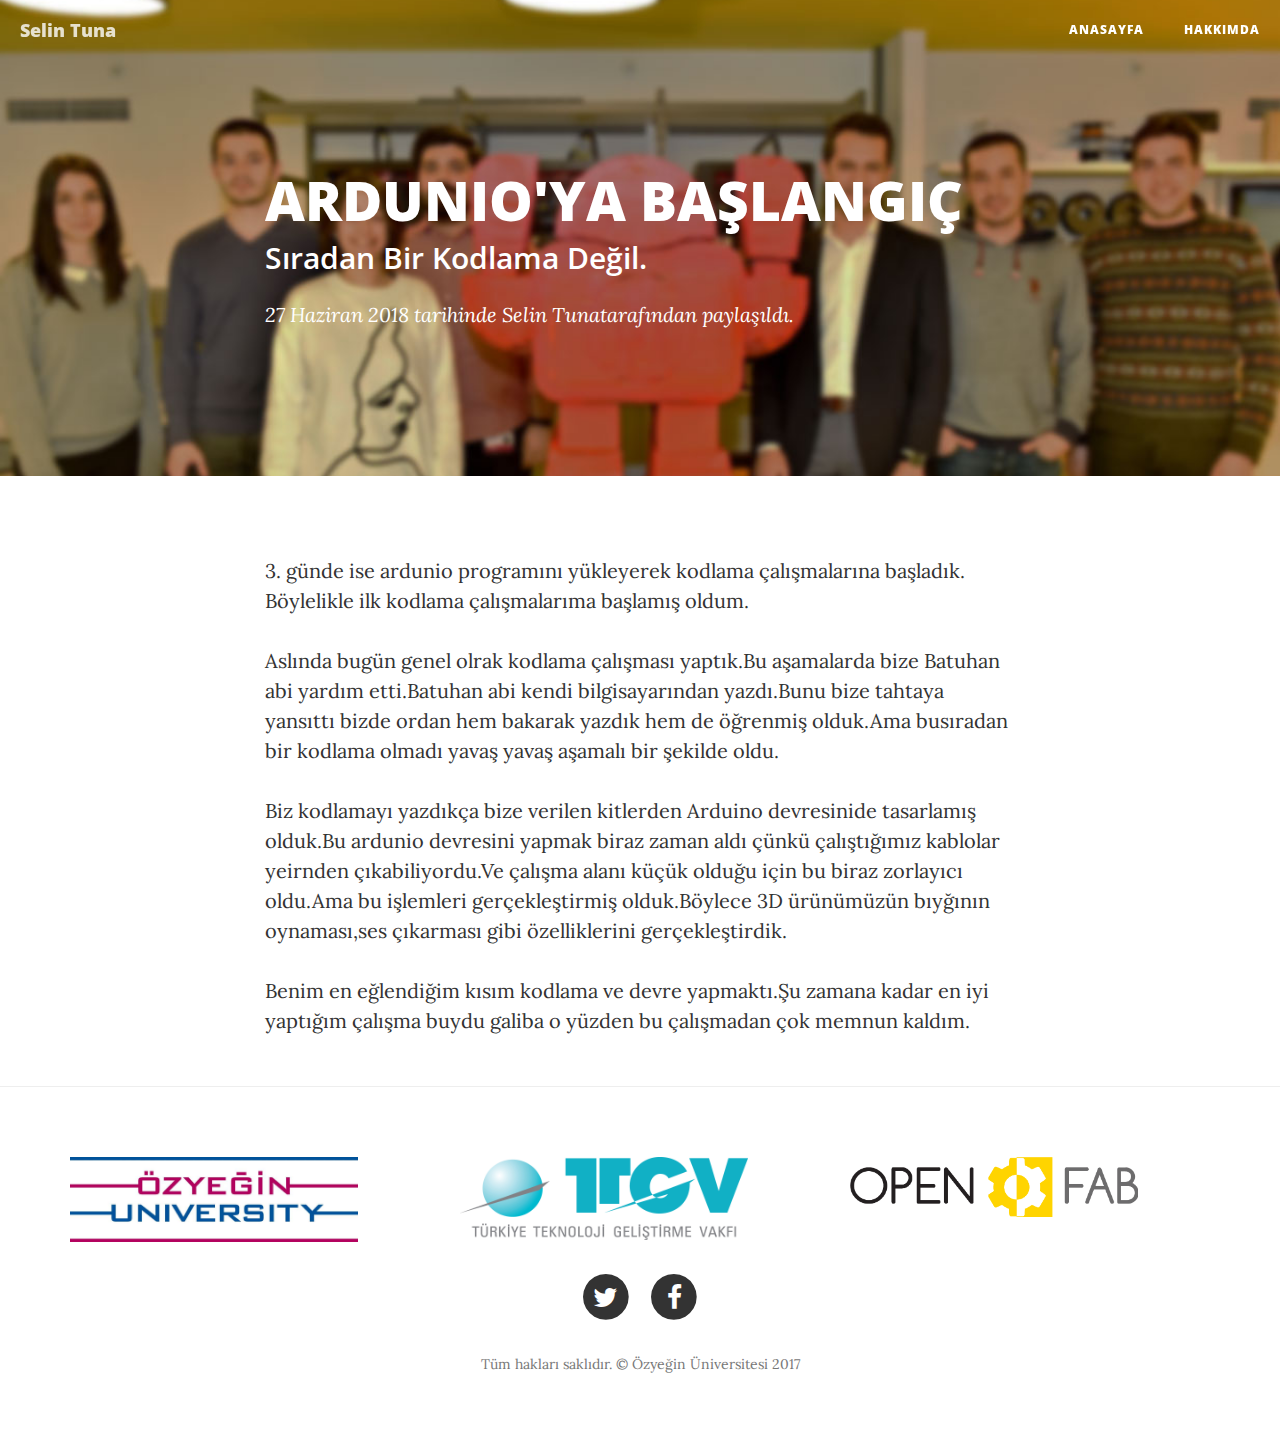
<file: post3.html>
<!DOCTYPE html>
<html lang="en">

<head>

    <meta charset="utf-8">
    <meta http-equiv="X-UA-Compatible" content="IE=edge">
    <meta name="viewport" content="width=device-width, initial-scale=1">
    <meta name="description" content="">
    <meta name="author" content="">

    <title>Maker | Selin Tuna</title>

    <!-- Bootstrap Core CSS -->
    <link href="vendor/bootstrap/css/bootstrap.min.css" rel="stylesheet">

    <!-- Theme CSS -->
    <link href="css/clean-blog.min.css" rel="stylesheet">

    <!-- Custom Fonts -->
    <link href="vendor/font-awesome/css/font-awesome.min.css" rel="stylesheet" type="text/css">
    <link href='https://fonts.googleapis.com/css?family=Lora:400,700,400italic,700italic' rel='stylesheet' type='text/css'>
    <link href='https://fonts.googleapis.com/css?family=Open+Sans:300italic,400italic,600italic,700italic,800italic,400,300,600,700,800' rel='stylesheet' type='text/css'>

</head>

<body>

    <!-- Navigation -->
    <nav class="navbar navbar-default navbar-custom navbar-fixed-top">
        <div class="container-fluid">
            <!-- Brand and toggle get grouped for better mobile display -->
            <div class="navbar-header page-scroll">
                <button type="button" class="navbar-toggle" data-toggle="collapse" data-target="#bs-example-navbar-collapse-1">
                    <span class="sr-only">Toggle navigation</span>
                    Menu <i class="fa fa-bars"></i>
                </button>
                <a class="navbar-brand" href="index.html">Selin Tuna</a>
            </div>

            <!-- Collect the nav links, forms, and other content for toggling -->
            <div class="collapse navbar-collapse" id="bs-example-navbar-collapse-1">
                <ul class="nav navbar-nav navbar-right">
                    <li>
                        <a href="index.html">Anasayfa</a>
                    </li>
                    <li>
                        <a href="about.html">Hakkımda</a>
                    </li>
                </ul>
            </div>
            <!-- /.navbar-collapse -->
        </div>
        <!-- /.container -->
    </nav>

    <!-- Page Header -->
    <!-- Set your background image for this header on the line below. -->
    <header class="intro-header" style="background-image: url('img/post-bg.jpg')">
        <div class="container">
            <div class="row">
                <div class="col-lg-8 col-lg-offset-2 col-md-10 col-md-offset-1">
                    <div class="post-heading">
                        <h1>ARDUNIO'YA BAŞLANGIÇ </h1>
                        <h2 class="subheading">Sıradan Bir Kodlama Değil.</h2>
                        <span class="meta">27 Haziran 2018 tarihinde <a href="#">Selin Tuna</a>tarafından paylaşıldı.</span>
                    </div>
                </div>
            </div>
        </div>
    </header>

    <!-- Post Content -->
    <article>
        <div class="container">
            <div class="row">
                <div class="col-lg-8 col-lg-offset-2 col-md-10 col-md-offset-1">
                    <p>3. günde ise ardunio programını yükleyerek kodlama çalışmalarına başladık. Böylelikle ilk kodlama çalışmalarıma başlamış oldum.</p>

                    <p>Aslında bugün genel olrak kodlama çalışması yaptık.Bu aşamalarda bize Batuhan abi yardım etti.Batuhan abi kendi bilgisayarından yazdı.Bunu bize tahtaya yansıttı bizde ordan hem bakarak yazdık hem de öğrenmiş olduk.Ama busıradan bir kodlama olmadı yavaş yavaş aşamalı bir şekilde oldu.</p>

                    <p>Biz kodlamayı yazdıkça bize verilen kitlerden Arduino devresinide tasarlamış olduk.Bu ardunio devresini yapmak biraz zaman aldı çünkü çalıştığımız kablolar yeirnden çıkabiliyordu.Ve çalışma alanı küçük olduğu için bu biraz zorlayıcı oldu.Ama bu işlemleri gerçekleştirmiş olduk.Böylece 3D ürünümüzün bıyğının oynaması,ses çıkarması gibi özelliklerini gerçekleştirdik.  </p>

                    <p>Benim en eğlendiğim kısım kodlama ve devre yapmaktı.Şu zamana kadar en iyi yaptığım çalışma buydu galiba o yüzden bu çalışmadan çok memnun kaldım. </p>

                    
                </div>
            </div>
        </div>
    </article>

    <hr>

    <!-- Footer -->
    <footer>
        
         <div class="container">
        <div class="row">
            <div class="col-md-4"> 
                <img  src="img/ozyegin.jpg" style="max-width: 80%; max-height: 80%;">            
        </div>
            <div class="col-md-4"> 
                <img  src="img/ttgv.jpg" style="max-width: 80%; max-height: 100%;">            
            </div>
       <div class="col-md-4">
                <img  src="img/openfab.png" style="max-width: 80%; max-height: 100%;">            
        </div>
        </div>
    </div>
        <br>
        
        <div class="container">
            <div class="row">
                <div class="col-lg-8 col-lg-offset-2 col-md-10 col-md-offset-1">
                    <ul class="list-inline text-center">
                        <li>
                            <a href="#">
                                <span class="fa-stack fa-lg">
                                    <i class="fa fa-circle fa-stack-2x"></i>
                                    <i class="fa fa-twitter fa-stack-1x fa-inverse"></i>
                                </span>
                            </a>
                        </li>
                        <li>
                            <a href="#">
                                <span class="fa-stack fa-lg">
                                    <i class="fa fa-circle fa-stack-2x"></i>
                                    <i class="fa fa-facebook fa-stack-1x fa-inverse"></i>
                                </span>
                            </a>
                        </li>
                    </ul>
                    <p class="copyright text-muted">Tüm hakları saklıdır. &copy; Özyeğin Üniversitesi 2017</p>
                </div>
            </div>
        </div>
    </footer>

    <!-- jQuery -->
    <script src="vendor/jquery/jquery.min.js"></script>

    <!-- Bootstrap Core JavaScript -->
    <script src="vendor/bootstrap/js/bootstrap.min.js"></script>

    <!-- Contact Form JavaScript -->
    <script src="js/jqBootstrapValidation.js"></script>
    <script src="js/contact_me.js"></script>

    <!-- Theme JavaScript -->
    <script src="js/clean-blog.min.js"></script>

</body>

</html>
</file>
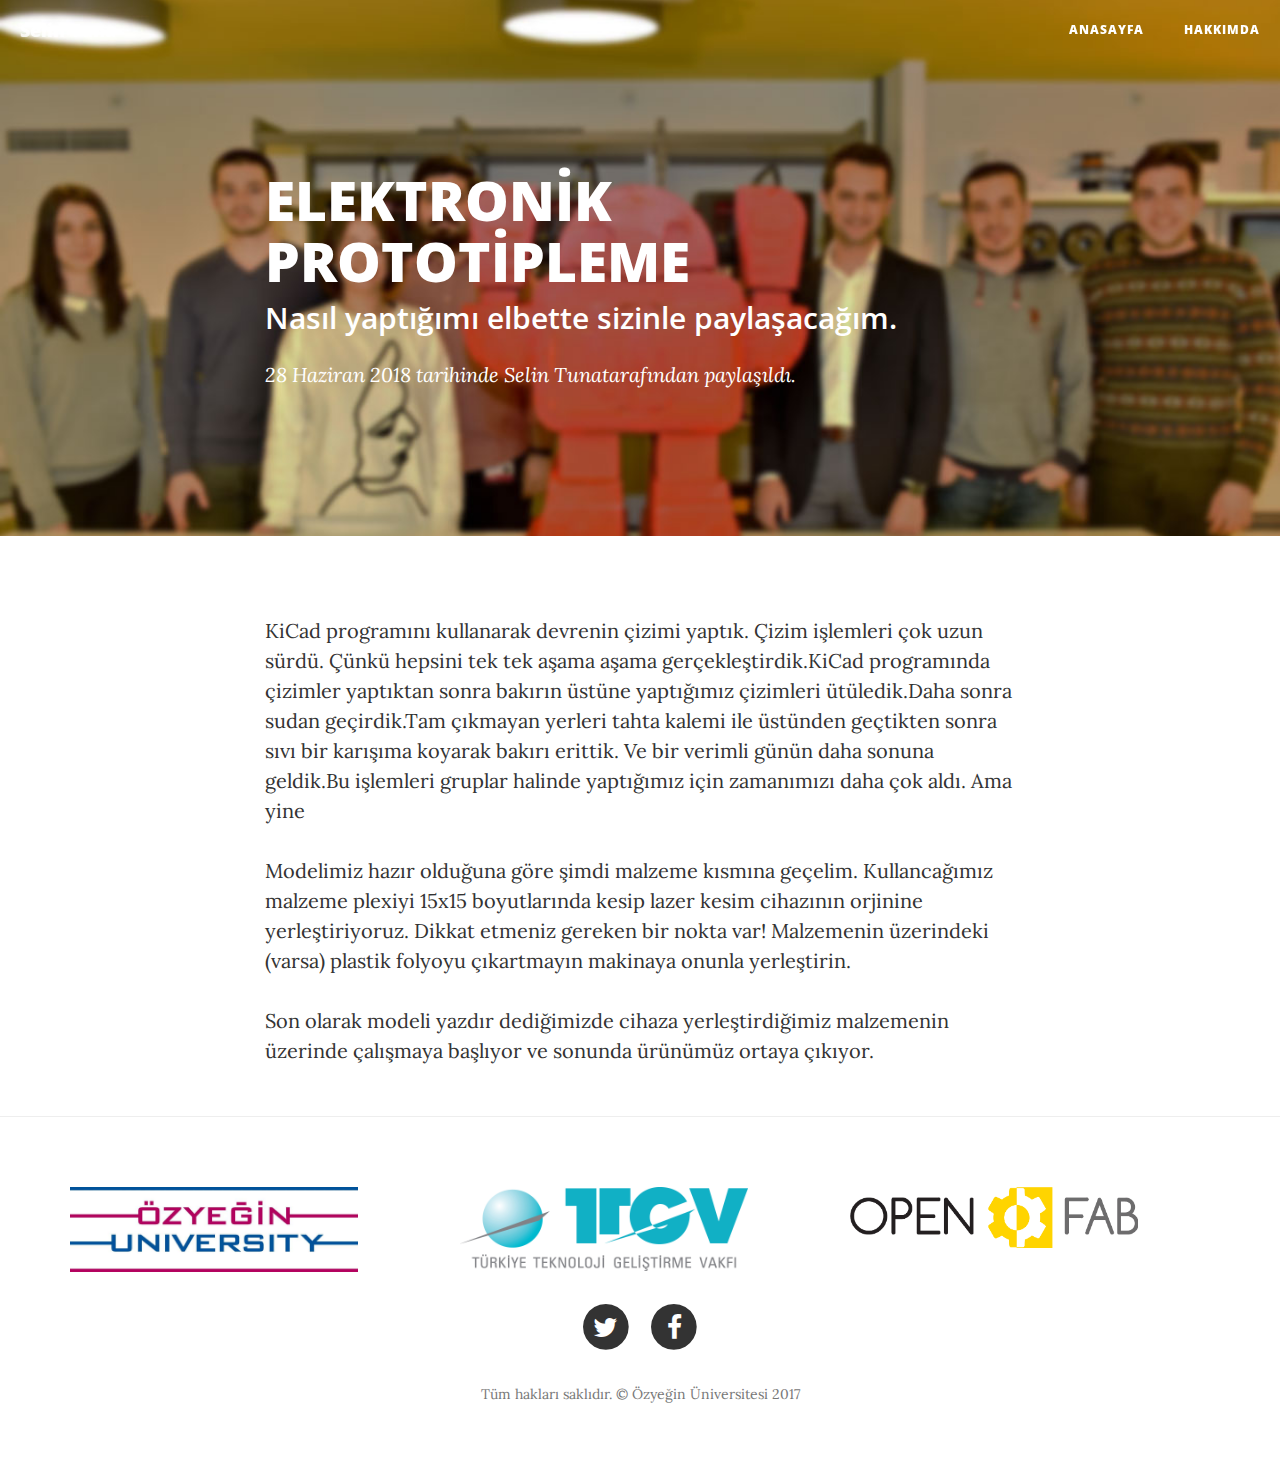
<file: post4.html>
<!DOCTYPE html>
<html lang="en">

<head>

    <meta charset="utf-8">
    <meta http-equiv="X-UA-Compatible" content="IE=edge">
    <meta name="viewport" content="width=device-width, initial-scale=1">
    <meta name="description" content="">
    <meta name="author" content="">

    <title>Maker | Selin Tuna</title>

    <!-- Bootstrap Core CSS -->
    <link href="vendor/bootstrap/css/bootstrap.min.css" rel="stylesheet">

    <!-- Theme CSS -->
    <link href="css/clean-blog.min.css" rel="stylesheet">

    <!-- Custom Fonts -->
    <link href="vendor/font-awesome/css/font-awesome.min.css" rel="stylesheet" type="text/css">
    <link href='https://fonts.googleapis.com/css?family=Lora:400,700,400italic,700italic' rel='stylesheet' type='text/css'>
    <link href='https://fonts.googleapis.com/css?family=Open+Sans:300italic,400italic,600italic,700italic,800italic,400,300,600,700,800' rel='stylesheet' type='text/css'>

</head>

<body>

    <!-- Navigation -->
    <nav class="navbar navbar-default navbar-custom navbar-fixed-top">
        <div class="container-fluid">
            <!-- Brand and toggle get grouped for better mobile display -->
            <div class="navbar-header page-scroll">
                <button type="button" class="navbar-toggle" data-toggle="collapse" data-target="#bs-example-navbar-collapse-1">
                    <span class="sr-only">Toggle navigation</span>
                    Menu <i class="fa fa-bars"></i>
                </button>
                <a class="navbar-brand" href="index.html">Selin Tuna</a>
            </div>

            <!-- Collect the nav links, forms, and other content for toggling -->
            <div class="collapse navbar-collapse" id="bs-example-navbar-collapse-1">
                <ul class="nav navbar-nav navbar-right">
                    <li>
                        <a href="index.html">Anasayfa</a>
                    </li>
                    <li>
                        <a href="about.html">Hakkımda</a>
                    </li>
                </ul>
            </div>
            <!-- /.navbar-collapse -->
        </div>
        <!-- /.container -->
    </nav>

    <!-- Page Header -->
    <!-- Set your background image for this header on the line below. -->
    <header class="intro-header" style="background-image: url('img/post-bg.jpg')">
        <div class="container">
            <div class="row">
                <div class="col-lg-8 col-lg-offset-2 col-md-10 col-md-offset-1">
                    <div class="post-heading">
                        <h1>ELEKTRONİK PROTOTİPLEME </h1>
                        <h2 class="subheading">Nasıl yaptığımı elbette sizinle paylaşacağım.</h2>
                        <span class="meta">28 Haziran 2018 tarihinde <a href="#">Selin Tuna</a>tarafından paylaşıldı.</span>
                    </div>
                </div>
            </div>
        </div>
    </header>

    <!-- Post Content -->
    <article>
        <div class="container">
            <div class="row">
                <div class="col-lg-8 col-lg-offset-2 col-md-10 col-md-offset-1">
                    <p> </p>

                    <p>KiCad programını kullanarak devrenin çizimi yaptık. Çizim işlemleri çok uzun sürdü. Çünkü hepsini tek tek aşama aşama gerçekleştirdik.KiCad  programında çizimler yaptıktan sonra bakırın üstüne yaptığımız çizimleri ütüledik.Daha sonra sudan geçirdik.Tam  çıkmayan yerleri tahta kalemi ile üstünden geçtikten sonra sıvı bir karışıma koyarak bakırı erittik. Ve bir verimli günün daha sonuna geldik.Bu işlemleri gruplar halinde yaptığımız için zamanımızı daha çok aldı. Ama yine </p>

                    <p></p>

                    <p>Modelimiz hazır olduğuna göre şimdi malzeme kısmına geçelim. Kullancağımız malzeme plexiyi 15x15 boyutlarında kesip lazer kesim cihazının orjinine yerleştiriyoruz. Dikkat etmeniz gereken bir nokta var! Malzemenin üzerindeki (varsa) plastik folyoyu çıkartmayın makinaya onunla yerleştirin. </p>

                    <p>Son olarak modeli yazdır dediğimizde cihaza yerleştirdiğimiz malzemenin üzerinde çalışmaya başlıyor ve sonunda ürünümüz ortaya çıkıyor.</p>
                    
                </div>
            </div>
        </div>
    </article>

    <hr>

    <!-- Footer -->
    <footer>
        
         <div class="container">
        <div class="row">
            <div class="col-md-4"> 
                <img  src="img/ozyegin.jpg" style="max-width: 80%; max-height: 80%;">            
        </div>
            <div class="col-md-4"> 
                <img  src="img/ttgv.jpg" style="max-width: 80%; max-height: 100%;">            
            </div>
       <div class="col-md-4">
                <img  src="img/openfab.png" style="max-width: 80%; max-height: 100%;">            
        </div>
        </div>
    </div>
        <br>
        
        <div class="container">
            <div class="row">
                <div class="col-lg-8 col-lg-offset-2 col-md-10 col-md-offset-1">
                    <ul class="list-inline text-center">
                        <li>
                            <a href="#">
                                <span class="fa-stack fa-lg">
                                    <i class="fa fa-circle fa-stack-2x"></i>
                                    <i class="fa fa-twitter fa-stack-1x fa-inverse"></i>
                                </span>
                            </a>
                        </li>
                        <li>
                            <a href="#">
                                <span class="fa-stack fa-lg">
                                    <i class="fa fa-circle fa-stack-2x"></i>
                                    <i class="fa fa-facebook fa-stack-1x fa-inverse"></i>
                                </span>
                            </a>
                        </li>
                    </ul>
                    <p class="copyright text-muted">Tüm hakları saklıdır. &copy; Özyeğin Üniversitesi 2017</p>
                </div>
            </div>
        </div>
    </footer>

    <!-- jQuery -->
    <script src="vendor/jquery/jquery.min.js"></script>

    <!-- Bootstrap Core JavaScript -->
    <script src="vendor/bootstrap/js/bootstrap.min.js"></script>

    <!-- Contact Form JavaScript -->
    <script src="js/jqBootstrapValidation.js"></script>
    <script src="js/contact_me.js"></script>

    <!-- Theme JavaScript -->
    <script src="js/clean-blog.min.js"></script>

</body>

</html>
</file>
<file: css/clean-blog.min.css>
/*!
 * Start Bootstrap - Clean Blog v3.3.7+1 (http://startbootstrap.com/template-overviews/clean-blog)
 * Copyright 2013-2017 Start Bootstrap
 * Licensed under MIT (https://github.com/BlackrockDigital/startbootstrap/blob/gh-pages/LICENSE)
 */a,body{color:#333}.navbar-custom .nav li a,.navbar-custom .navbar-brand,h1,h2,h3,h4,h5,h6{font-weight:800}.caption,.intro-header .page-heading,.intro-header .site-heading,footer .copyright{text-align:center}body{font-family:Lora,'Times New Roman',serif;font-size:20px;-webkit-tap-highlight-color:#0085A1}.intro-header .page-heading .subheading,.intro-header .post-heading .subheading,.intro-header .site-heading .subheading,.navbar-custom,h1,h2,h3,h4,h5,h6{font-family:'Open Sans','Helvetica Neue',Helvetica,Arial,sans-serif}p{line-height:1.5;margin:30px 0}p a{text-decoration:underline}a:focus,a:hover{color:#0085A1}a img:focus,a img:hover{cursor:zoom-in}blockquote{color:#777;font-style:italic}hr.small{max-width:100px;margin:15px auto;border-width:4px;border-color:#fff}.navbar-custom{position:absolute;top:0;left:0;width:100%;z-index:3}.navbar-custom .navbar-header .navbar-toggle{color:#777;font-weight:800;text-transform:uppercase;font-size:12px}.navbar-custom .nav li a{text-transform:uppercase;font-size:12px;letter-spacing:1px}@media only screen and (min-width:768px){.navbar-custom{background:0 0;border-bottom:1px solid transparent}.navbar-custom .navbar-brand{color:#fff;padding:20px}.navbar-custom .navbar-brand:focus,.navbar-custom .navbar-brand:hover{color:rgba(255,255,255,.8)}.navbar-custom .nav li a{color:#fff;padding:20px}.navbar-custom .nav li a:focus,.navbar-custom .nav li a:hover{color:rgba(255,255,255,.8)}.navbar-custom .nav li ul.dropdown-menu a{color:#333}.navbar-custom .nav li ul.dropdown-menu a:focus,.navbar-custom .nav li ul.dropdown-menu a:hover{color:#0085A1}}@media only screen and (min-width:1170px){.navbar-custom{-webkit-transition:background-color .3s;-moz-transition:background-color .3s;transition:background-color .3s;-webkit-transform:translate3d(0,0,0);-moz-transform:translate3d(0,0,0);-ms-transform:translate3d(0,0,0);-o-transform:translate3d(0,0,0);transform:translate3d(0,0,0);-webkit-backface-visibility:hidden;backface-visibility:hidden}.navbar-custom.is-fixed{position:fixed;top:-61px;background-color:rgba(255,255,255,.9);border-bottom:1px solid #f2f2f2;-webkit-transition:-webkit-transform .3s;-moz-transition:-moz-transform .3s;transition:transform .3s}.navbar-custom.is-fixed .navbar-brand{color:#333}.navbar-custom.is-fixed .navbar-brand:focus,.navbar-custom.is-fixed .navbar-brand:hover{color:#0085A1}.navbar-custom.is-fixed .nav li a{color:#333}.navbar-custom.is-fixed .nav li a:focus,.navbar-custom.is-fixed .nav li a:hover{color:#0085A1}.navbar-custom.is-visible{-webkit-transform:translate3d(0,100%,0);-moz-transform:translate3d(0,100%,0);-ms-transform:translate3d(0,100%,0);-o-transform:translate3d(0,100%,0);transform:translate3d(0,100%,0)}}.intro-header{background:center center no-repeat;-webkit-background-size:cover;-moz-background-size:cover;background-size:cover;-o-background-size:cover;margin-bottom:50px}.intro-header .page-heading,.intro-header .post-heading,.intro-header .site-heading{padding:100px 0 50px;color:#fff}.intro-header .page-heading h1,.intro-header .site-heading h1{margin-top:0;font-size:50px}.intro-header .page-heading .subheading,.intro-header .site-heading .subheading{font-size:24px;line-height:1.1;display:block;font-weight:300;margin:10px 0 0}@media only screen and (min-width:768px){.intro-header .page-heading,.intro-header .post-heading,.intro-header .site-heading{padding:150px 0}.intro-header .page-heading h1,.intro-header .site-heading h1{font-size:80px}}.intro-header .post-heading h1{font-size:35px}.intro-header .post-heading .meta,.intro-header .post-heading .subheading{line-height:1.1;display:block}.intro-header .post-heading .subheading{font-size:24px;margin:10px 0 30px;font-weight:600}.intro-header .post-heading .meta{font-family:Lora,'Times New Roman',serif;font-style:italic;font-weight:300;font-size:20px}.intro-header .post-heading .meta a{color:#fff}@media only screen and (min-width:768px){.intro-header .post-heading h1{font-size:55px}.intro-header .post-heading .subheading{font-size:30px}}.post-preview>a{color:#333}.post-preview>a:focus,.post-preview>a:hover{text-decoration:none;color:#0085A1}.post-preview>a>.post-title{font-size:30px;margin-top:30px;margin-bottom:10px}.post-preview>a>.post-subtitle{margin:0 0 10px;font-weight:300}.post-preview>.post-meta{color:#777;font-size:18px;font-style:italic;margin-top:0}.post-preview>.post-meta>a{text-decoration:none;color:#333}.post-preview>.post-meta>a:focus,.post-preview>.post-meta>a:hover{color:#0085A1;text-decoration:underline}@media only screen and (min-width:768px){.post-preview>a>.post-title{font-size:36px}}.section-heading{font-size:36px;margin-top:60px;font-weight:700}.btn,.pager li>a,.pager li>span{font-family:'Open Sans','Helvetica Neue',Helvetica,Arial,sans-serif;text-transform:uppercase;font-weight:800;letter-spacing:1px}.caption{font-size:14px;padding:10px;font-style:italic;margin:0;display:block;border-bottom-right-radius:5px;border-bottom-left-radius:5px}footer{padding:50px 0 65px}footer .list-inline{margin:0;padding:0}footer .copyright{font-size:14px;margin-bottom:0}.floating-label-form-group{font-size:14px;position:relative;margin-bottom:0;padding-bottom:.5em;border-bottom:1px solid #eee}.floating-label-form-group input,.floating-label-form-group textarea{z-index:1;position:relative;padding-right:0;padding-left:0;border:none;border-radius:0;font-size:1.5em;background:0 0;box-shadow:none!important;resize:none}.floating-label-form-group label{display:block;z-index:0;position:relative;top:2em;margin:0;font-size:.85em;line-height:1.764705882em;vertical-align:middle;vertical-align:baseline;opacity:0;-webkit-transition:top .3s ease,opacity .3s ease;-moz-transition:top .3s ease,opacity .3s ease;-ms-transition:top .3s ease,opacity .3s ease;transition:top .3s ease,opacity .3s ease}.floating-label-form-group::not(:first-child){padding-left:14px;border-left:1px solid #eee}.floating-label-form-group-with-value label{top:0;opacity:1}.floating-label-form-group-with-focus label{color:#0085A1}form .row:first-child .floating-label-form-group{border-top:1px solid #eee}.btn{font-size:14px;border-radius:0;padding:15px 25px}.btn-lg{font-size:16px;padding:25px 35px}.btn-default:focus,.btn-default:hover{background-color:#0085A1;border:1px solid #0085A1;color:#fff}.pager{margin:20px 0 0}.pager li>a,.pager li>span{font-size:14px;padding:15px 25px;background-color:#fff;border-radius:0}.pager li>a:focus,.pager li>a:hover{color:#fff;background-color:#0085A1;border:1px solid #0085A1}.pager .disabled>a,.pager .disabled>a:focus,.pager .disabled>a:hover,.pager .disabled>span{color:#777;background-color:#333;cursor:not-allowed}::-moz-selection{color:#fff;text-shadow:none;background:#0085A1}::selection{color:#fff;text-shadow:none;background:#0085A1}img::selection{color:#fff;background:0 0}img::-moz-selection{color:#fff;background:0 0}
</file>
